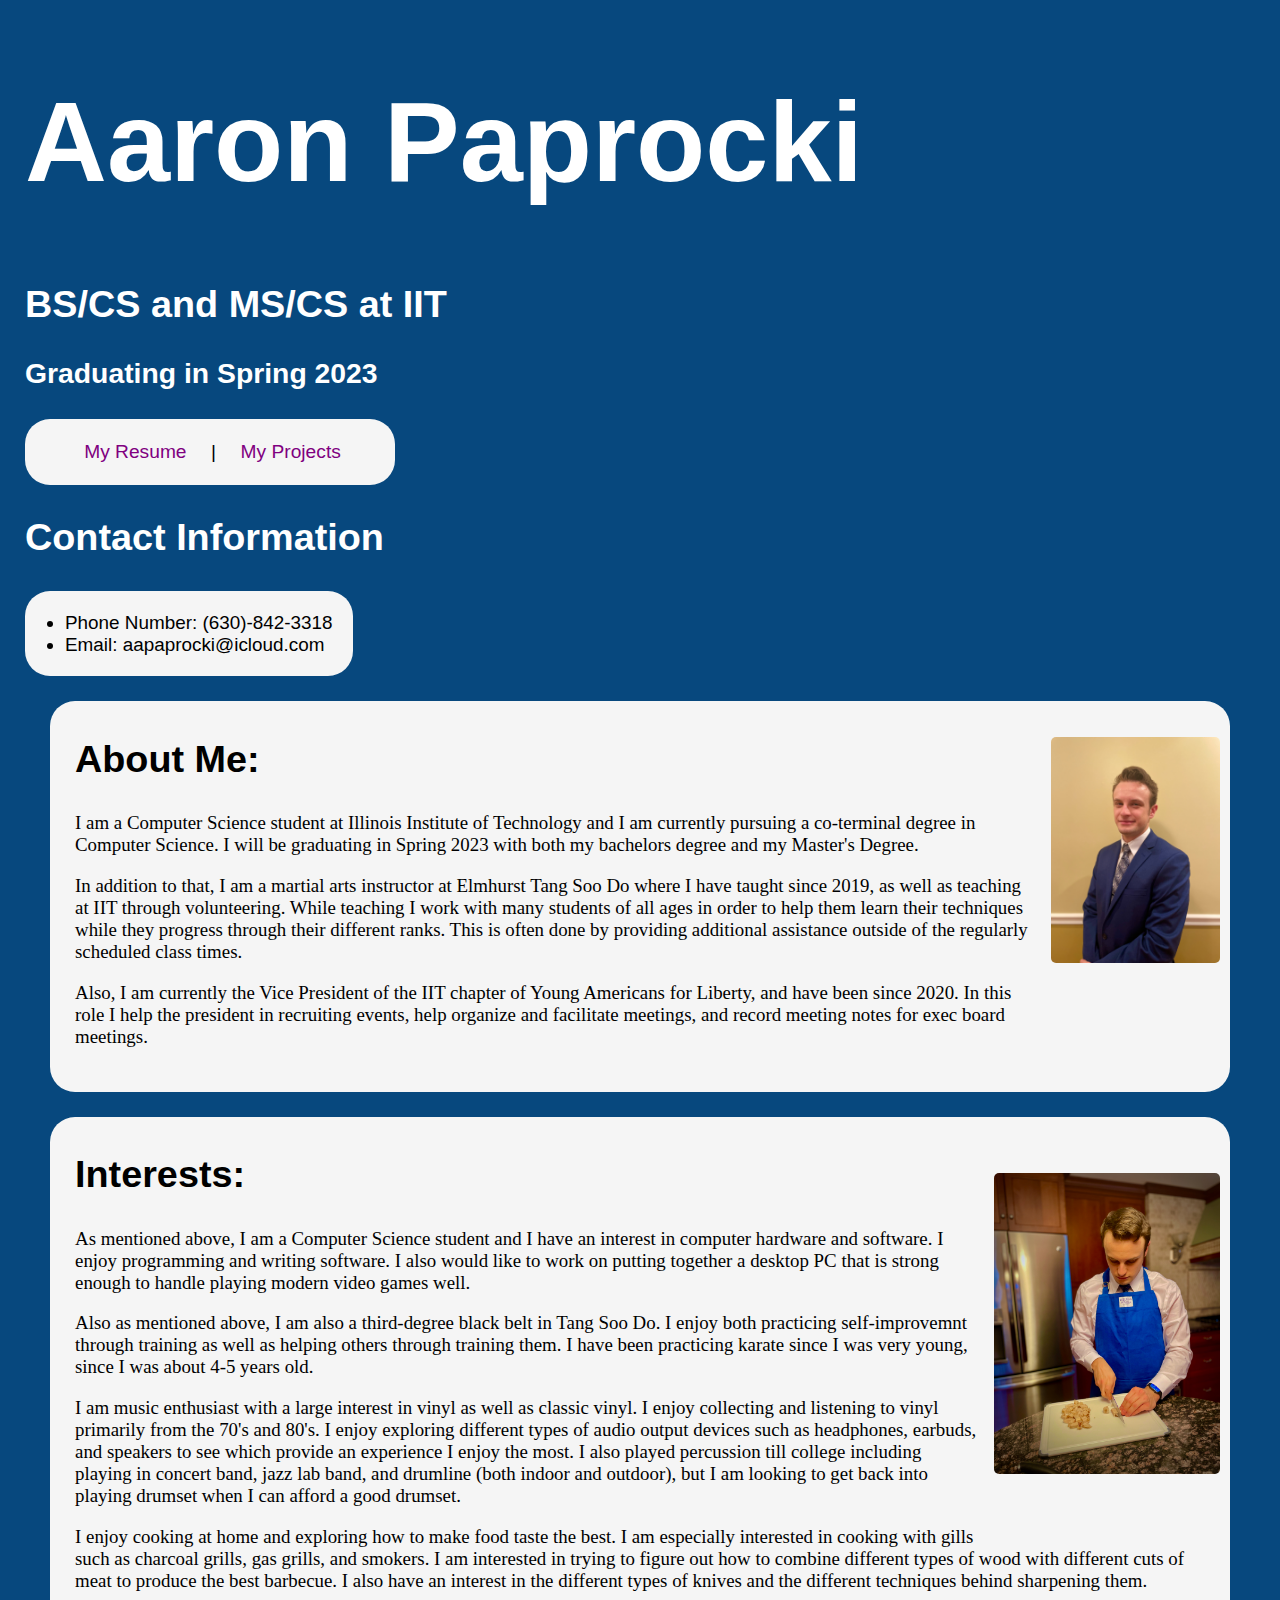
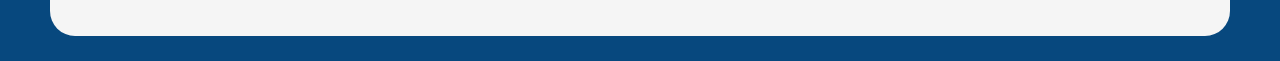
<file: index.html>
<!DOCTYPE html>
<html lang="en">
    <head>
        <meta charset="utf-8">
        <title>Aaron Paprocki's Presonal Website</title>
        <link rel="stylesheet" type="text/css" href="mainPage.css">
    </head>
    <body>
        <header>
            <h1>Aaron Paprocki</h1>
            <h2>BS/CS and MS/CS at IIT</h2>
            <h3>Graduating in Spring 2023</h3>

            <nav>
                <ul>
                    <li><a href="./resume.html">My Resume</a></li>
                    <li>|</li>
                    <li><a href="./projects.html">My Projects</a></li>
                </ul>
            </nav>
            <h2>Contact Information</h2>
            <div class="contact">
            <ul>
                <li>Phone Number: (630)-842-3318</li>
                <li>Email: aapaprocki@icloud.com</li>
            </ul>
            </div>
        </header>

        <main>
            <div class="aboutMe">
            <h2 class="sectionHeading">About Me:</h2>
            <img src="images/Portrait.jpeg" alt="A picture of myself wearing a dark blue suit" class = "portrait">
            <p>
                I am a Computer Science student at Illinois Institute of Technology and I am currently pursuing a co-terminal 
                degree in Computer Science. I will be graduating in Spring 2023 with both my bachelors degree and my Master's 
                Degree.
            </p>
            <p>
                In addition to that, I am a martial arts instructor at Elmhurst Tang Soo Do where I have taught since 2019, as 
                well as teaching at IIT through volunteering. While teaching I work with many students of all ages in order to 
                help them learn their techniques while they progress through their different ranks. This is often done by 
                providing additional assistance outside of the regularly scheduled class times.
            </p>
            <p>
                Also, I am currently the Vice President of the IIT chapter of Young Americans for Liberty, and have been since 
                2020. In this role I help the president in recruiting events, help organize and facilitate meetings, and 
                record meeting notes for exec board meetings.
            </p>
            </div>
            <div class="interests">
            <h2 class="sectionHeading">Interests:</h2>
            <img src="images/CookingPicture.jpeg" alt="A picture of me in a blue apron cutting up pieces of a grilled chicken breast in my kitchen" class="cook">
            <p>
                As mentioned above, I am a Computer Science student and I have an interest in computer hardware and software. 
                I enjoy programming and writing software. I also would like to work on putting together a desktop PC that is 
                strong enough to handle playing modern video games well.
            </p>
            <p>
                Also as mentioned above, I am also a third-degree black belt in Tang Soo Do. I enjoy both practicing 
                self-improvemnt through training as well as helping others through training them. I have been practicing karate 
                since I was very young, since I was about 4-5 years old.
            </p>
            <p>
                I am music enthusiast with a large interest in vinyl as well as classic vinyl. I enjoy collecting and listening to 
                vinyl primarily from the 70's and 80's. I enjoy exploring different types of audio output devices such as 
                headphones, earbuds, and speakers to see which provide an experience I enjoy the most. I also played percussion 
                till college including playing in concert band, jazz lab band, and drumline (both indoor and outdoor), 
                but I am looking to get back into playing drumset when I can afford a good drumset.
            </p>
            <p>
                I enjoy cooking at home and exploring how to make food taste the best. I am especially interested in cooking with 
                gills such as charcoal grills, gas grills, and smokers. I am interested in trying to figure out how to combine 
                different types of wood with different cuts of meat to produce the best barbecue. I also have an interest in the 
                different types of knives and the different techniques behind sharpening them.
            </p>
            </div>
        </main>
    </body>
    
</html>
</file>
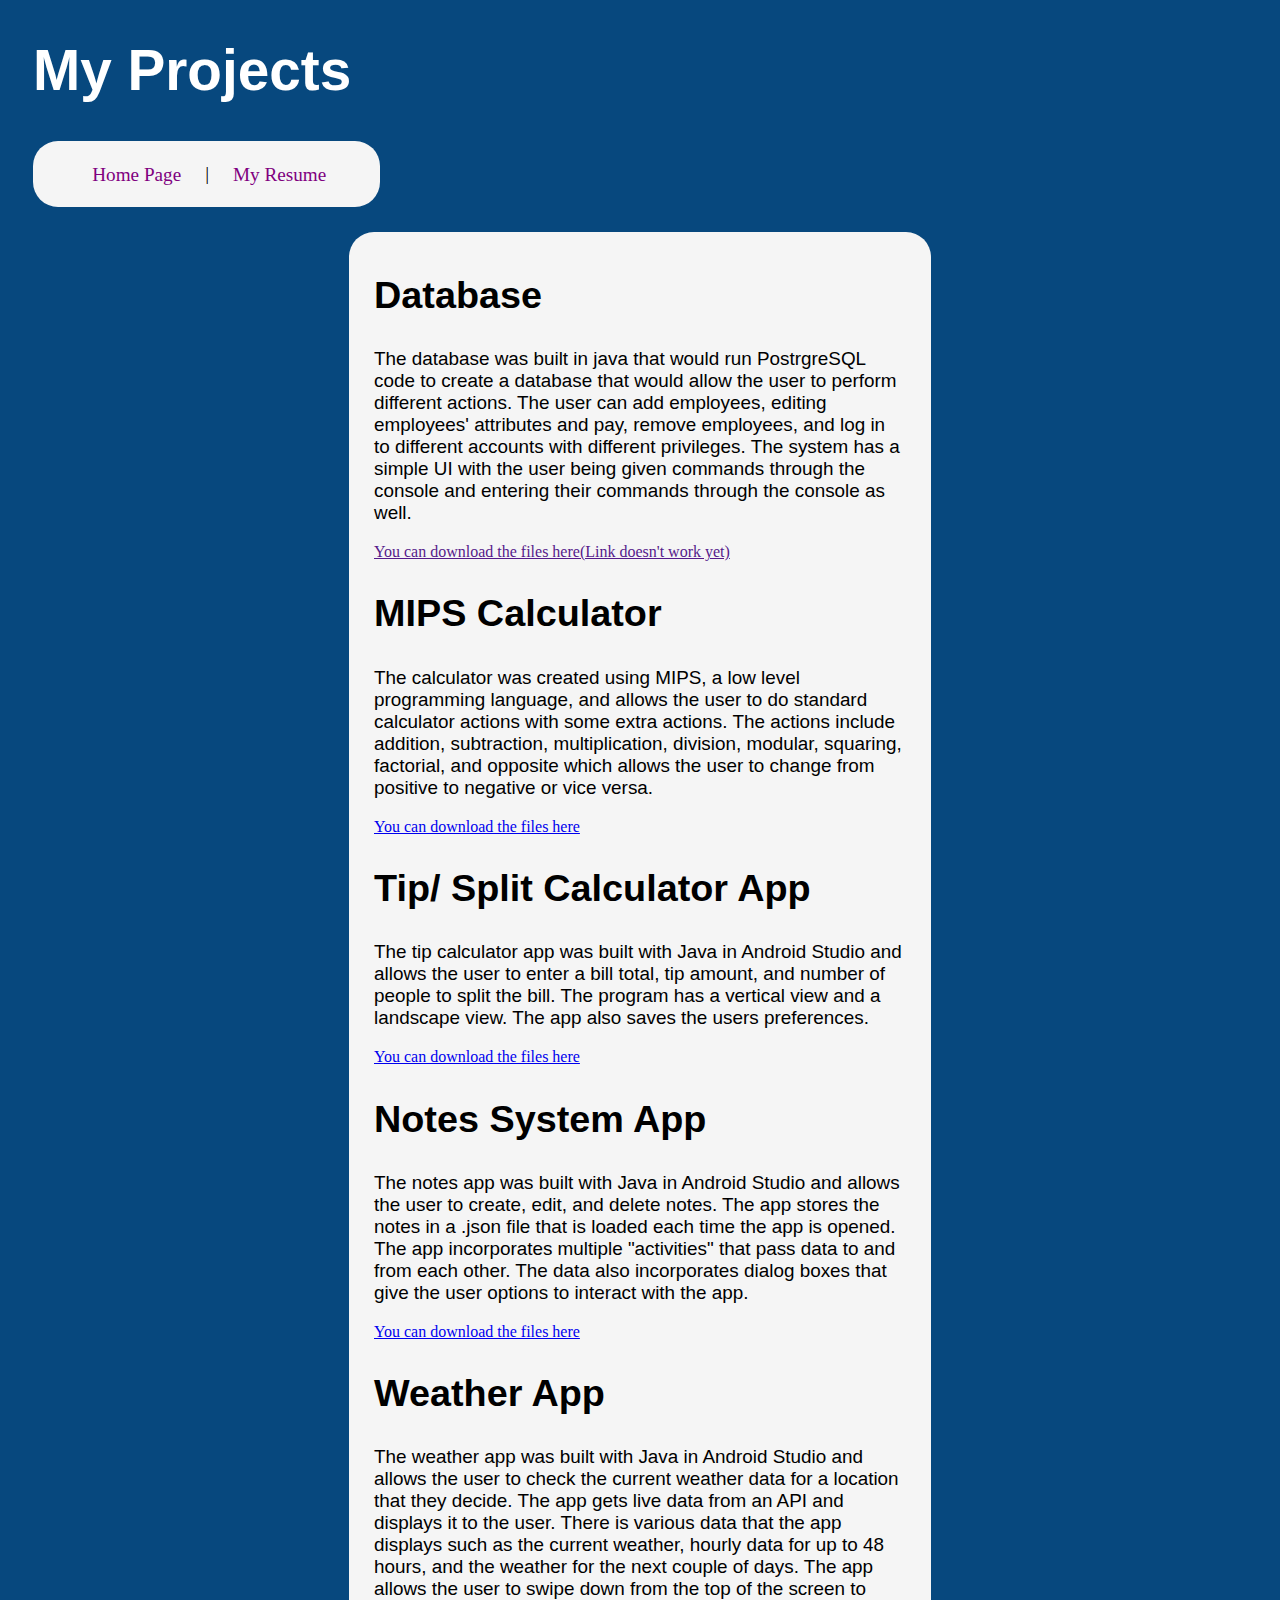
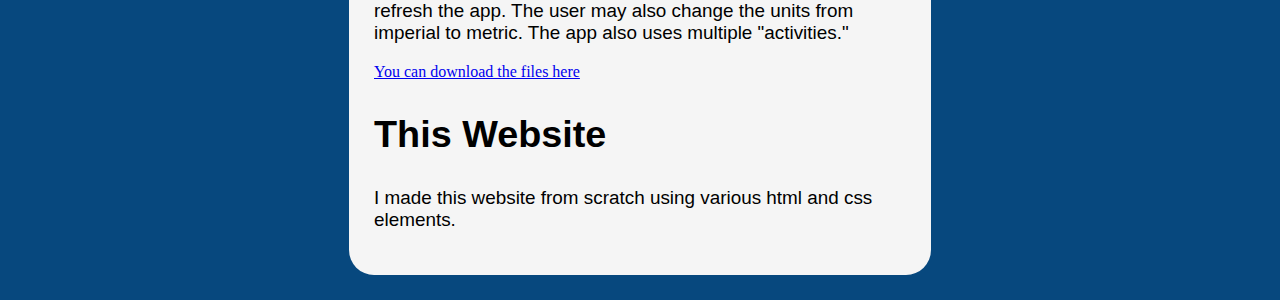
<file: projects.html>
<!DOCTYPE html>
<html lang="en">
    <head>
        <meta charset="utf-8">
        <title>Aaron Paprocki Projects</title>
        <link rel="stylesheet" type="text/css" href="projects.css">
    </head>
    <body>
        <header>
            <h1>My Projects</h1>
            <nav>
                <ul>
                    <li><a href="./index.html">Home Page</a></li>
                    <li>|</li>
                    <li><a href="./resume.html">My Resume</a></li>
                </ul>
            </nav>
        </header>
        <main>
            <div class="mainBody">
            <h2 class="ProjectName">Database</h2>
            <p>
                The database was built in java that would run PostrgreSQL code to create a database that would allow the 
                user to perform different actions. The user can add employees, editing employees' attributes and pay, remove 
                employees, and log in to different accounts with different privileges. The system has a simple UI with the 
                user being given commands through the console and entering their commands through the console as well. 
            </p>
            <a href="">You can download the files here(Link doesn't work yet)</a>

            <h2 class="ProjectName">MIPS Calculator</h2>
            <p>
                The calculator was created using MIPS, a low level programming language, and allows the user to do standard 
                calculator actions with some extra actions. The actions include addition, subtraction, multiplication, division, 
                modular, squaring, factorial, and opposite which allows the user to change from positive to negative or vice 
                versa.
            </p>
            <a href="./ProjectsFolder/MIPSCalculator.zip">You can download the files here</a>

            <h2 class="ProjectName">Tip/ Split Calculator App</h2>
            <p>
                The tip calculator app was built with Java in Android Studio and allows the user to enter a bill total, tip amount, 
                and number of people to split the bill. The program has a vertical view and a landscape view. The app also saves
                the users preferences.
            </p>
            <a href="./ProjectsFolder/TipCalculatorSubmissionPaprocki.zip">You can download the files here</a>
            <h2 class="ProjectName">Notes System App</h2>
            <p>
                The notes app was built with Java in Android Studio and allows the user to create, edit, and delete notes.
                The app stores the notes in a .json file that is loaded each time the app is opened. The app incorporates 
                multiple "activities" that pass data to and from each other. The data also incorporates dialog boxes that give 
                the user options to interact with the app.
            </p>
            <a href="./ProjectsFolder/AndroidNotesSubmissionPaprocki.zip">You can download the files here</a>
            <h2 class="ProjectName">Weather App</h2>
            <p>
                The weather app was built with Java in Android Studio and allows the user to check the current weather data 
                for a location that they decide. The app gets live data from an API and displays it to the user. There is various 
                data that the app displays such as the current weather, hourly data for up to 48 hours, and the weather for the 
                next couple of days. The app allows the user to swipe down from the top of the screen to refresh the app. The 
                user may also change the units from imperial to metric. The app also uses multiple "activities."
            </p>
            <a href="./ProjectsFolder/OpenWeatherSubmisionPaprocki.zip">You can download the files here</a>
            <h2 class="ProjectName">This Website</h2>
            <p>
                I made this website from scratch using various html and css elements.
            </p>
            </div>
        </main>
    </body>
</html>
</file>
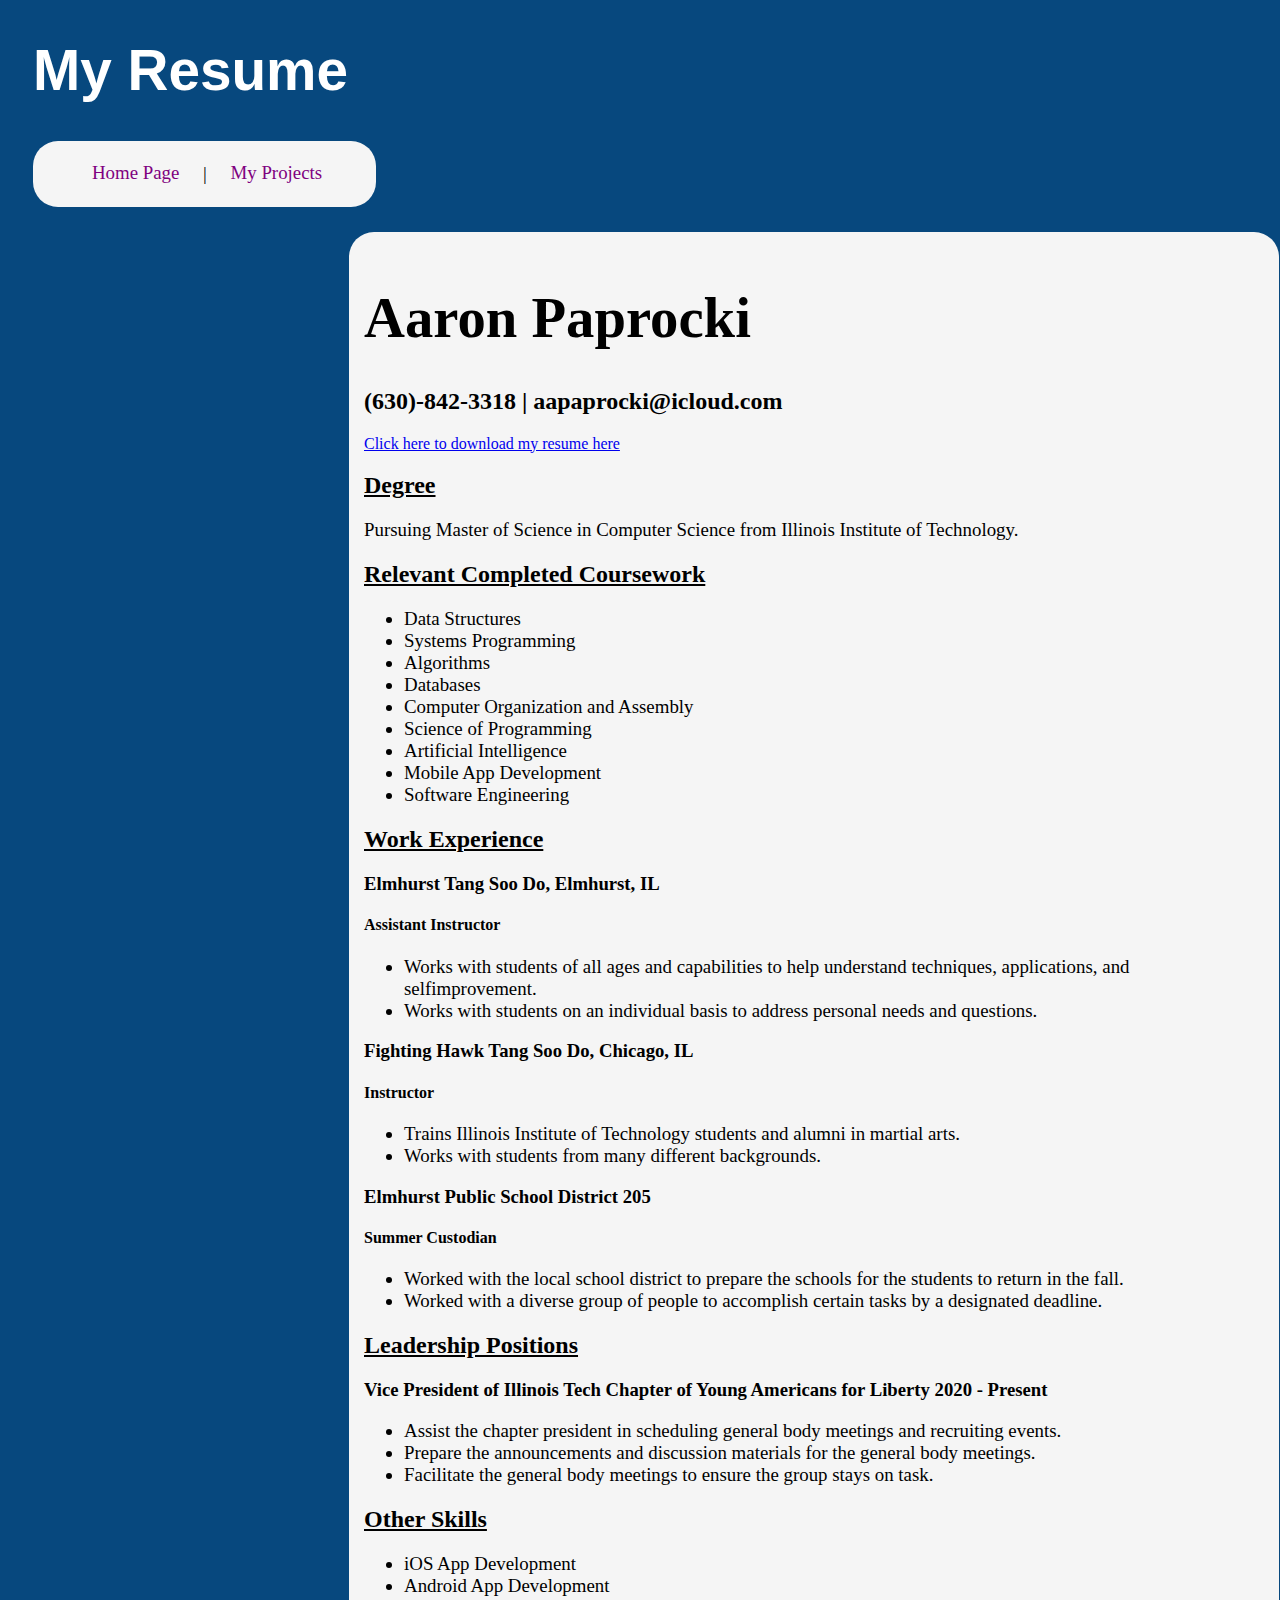
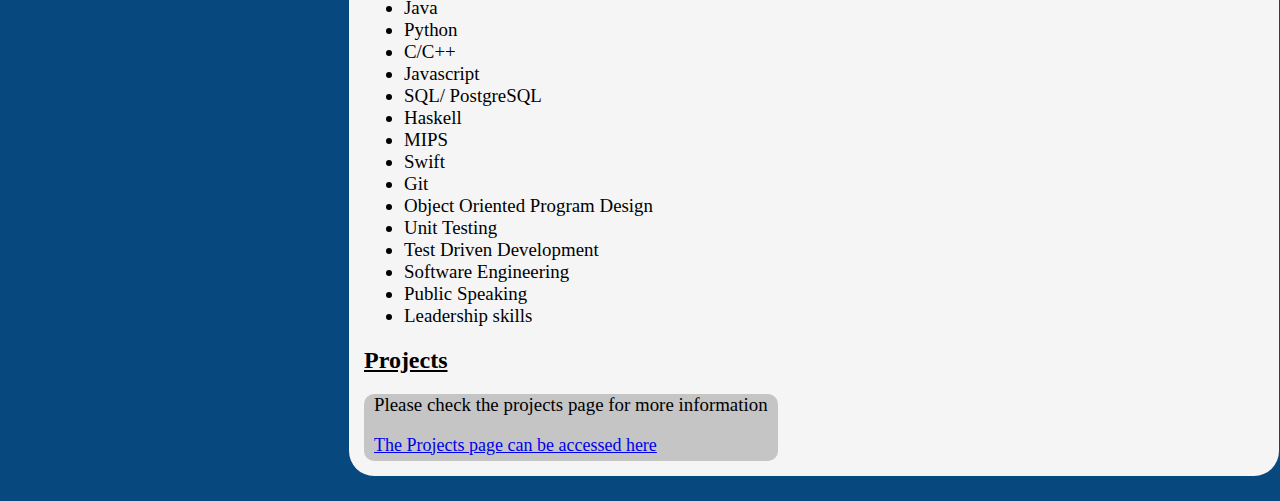
<file: resume.html>
<!DOCTYPE html>
<html lang="en">
    <head>
        <meta charset="utf-8">
        <title>Aaron Paprocki Resume</title>
        <link rel="stylesheet" type="text/css" href="resume.css">
    </head>
    <body>
        <header>
            <h1>My Resume</h1>
            <nav>
                <ul>
                    <li><a href="./index.html">Home Page</a></li>
                    <li>|</li>
                    <li><a href="./projects.html">My Projects</a></li>
                </ul>
            </nav>
        </header>
        <main>
            <div class="mainBody">
            <h1 class="name">Aaron Paprocki</h1>
            <h2>(630)-842-3318 | aapaprocki@icloud.com</h2>
            <a href="./Aaron-Paprocki-Resume.pdf" target="_blank">Click here to download my resume here</a>

            <h2 class="subHeading"><u><strong>Degree</strong></u></h2>
            <p>Pursuing Master of Science in Computer Science from Illinois Institute of Technology.</p>

            <h2 class="subHeading"><u><strong>Relevant Completed Coursework</strong></u></h2>

            <ul>
                <li>Data Structures</li>
                <li>Systems Programming</li>
                <li>Algorithms</li>
                <li>Databases</li>
                <li>Computer Organization and Assembly</li>
                <li>Science of Programming</li>
                <li>Artificial Intelligence</li>
                <li>Mobile App Development</li>
                <li>Software Engineering</li>
            </ul>

            <h2 class="subHeading"><u><strong>Work Experience</strong></u></h2>
            <h3 class="jobLocation">Elmhurst Tang Soo Do, Elmhurst, IL</h3>
            <h4 class="jobName">Assistant Instructor</h4>
            <ul>
                <li>Works with students of all ages and capabilities to help understand techniques, applications, and selfimprovement.</li>
                <li>Works with students on an individual basis to address personal needs and questions.</li>
            </ul>
            <h3 class="jobLocation">Fighting Hawk Tang Soo Do, Chicago, IL</h3>
            <h4 class="jobName">Instructor</h4>
            <ul>
                <li>Trains Illinois Institute of Technology students and alumni in martial arts.</li>
                <li>Works with students from many different backgrounds.</li>
            </ul>
            <h3 class="jobLocation">Elmhurst Public School District 205</h3>
            <h4 class="jobName">Summer Custodian</h4>
            <ul>
                <li>Worked with the local school district to prepare the schools for the students to return in the fall.</li>
                <li>Worked with a diverse group of people to accomplish certain tasks by a designated deadline.</li>
            </ul>

            <h2 class="subHeading"><u><strong>Leadership Positions</strong></u></h2>
            <h3 class="jobLocation">Vice President of Illinois Tech Chapter of Young Americans for Liberty 2020 - Present</h3>
            <ul>
                <li>Assist the chapter president in scheduling general body meetings and recruiting events.</li>
                <li>Prepare the announcements and discussion materials for the general body meetings.</li>
                <li>Facilitate the general body meetings to ensure the group stays on task.</li>
            </ul>

            <h2 class="subHeading"><u><strong>Other Skills</strong></u></h2>
            <ul>
                <li>iOS App Development</li>
                <li>Android App Development</li>
                <li>Java</li>
                <li>Python</li>
                <li>C/C++</li>
                <li>Javascript</li>
                <li>SQL/ PostgreSQL</li>
                <li>Haskell</li>
                <li>MIPS</li>
                <li>Swift</li>
                <li>Git</li>
                <li>Object Oriented Program Design</li>
                <li>Unit Testing</li>
                <li>Test Driven Development</li>
                <li>Software Engineering</li>
                <li>Public Speaking</li>
                <li>Leadership skills</li>
            </ul>

            <h2 class="subHeading"><u><strong>Projects</strong></u></h2>
            <div class="projectsPage">
            <p>Please check the projects page for more information</p>
            <a href="./projects.html">The Projects page can be accessed here</a>
            </div>
            </div>
        </main>
    </body>
</html>
</file>
<file: mainPage.css>
body{
    background-color: rgb(7, 72, 126);
    margin: 25px;
}
.portrait{
    position: relative;
    max-width: 15%;
    float: right;
    left: 15px;
    bottom: 75px;
    border-radius: 5px;
}
.cook{
    max-width: 20%;
    float:right;
    position: relative;
    left: 15px;
    bottom: 55px;
    border-radius: 5px;
}
nav ul li {
	display: inline;
}
nav a {
    color: purple;
    text-decoration: none;
    padding: .5em 1em;;
}
nav{
    background: whitesmoke;
    font-size: larger;
    max-width: fit-content;
    border-radius: 25px;
    padding-right: 35px;
    padding-top: 3px;
    padding-bottom: 3px;
}
h1{
    font-family:Verdana, Geneva, Tahoma, sans-serif;
    font-size: 3cm;
    color: white;
}
h2{
    font-family: sans-serif;
    font-size: 1cm;
    color: white;
    bottom: 10px;
}
.aboutMe{
    max-width: 1450px;
    background-color: whitesmoke;
    border-radius: 25px;
    padding-bottom: 25px;
    padding-left: 25px;
    padding-right: 25px;
    padding-top: 5px;
    margin: 25px;
}
.interests{
    max-width: 1450px;
    background-color: whitesmoke;
    border-radius: 25px;
    padding-bottom: 25px;
    padding-left: 25px;
    padding-right: 25px;
    padding-top: 5px;
    margin: 25px;
}
h3{
    color: white;
    font-family: sans-serif;
    font-size: .75cm;
}
.sectionHeading{
    color: black;
    font-family: sans-serif;
}
.contact{
    background-color: whitesmoke;
    border-radius: 25px;
    max-width: fit-content;
    padding-right: 20px;
    padding-top: 2px;
    padding-bottom: 2px;
    margin-bottom: 25px;
    font-size: .5cm;
}
p{
    font-size: .5cm;
    font-family: 'Times New Roman', Times, serif;
}
ul{
    font-family: sans-serif;
}
</file>
<file: projects.css>
nav ul li {
	display: inline;
}
nav a {
    color: purple;
    text-decoration: none;
    padding: .5em 1em;
}
nav{
    background: whitesmoke;
    font-size: larger;
    max-width: fit-content;
    border-radius: 25px;
    padding-right: 35px;
    padding-top: 3px;
    padding-bottom: 3px;
}
header{
    margin: 25px;
}
main{
    position: relative;
    left: 50%;
    right: 50%;
    max-width: 1000px;
    margin: 25px;
    background-color: whitesmoke;
    border-radius: 25px;
    padding-left: 25px;
    padding-right: 25px;
    padding-bottom: 25px;
    padding-top: 10px;
}
body{
    background-color: rgb(7, 72, 126);
    margin-right: 50%;
}
h1{
    font-family: Arial, Helvetica, sans-serif;
    font-size: 1.5cm;
    color: white;
}
.ProjectName{
    font-size: 1cm;
    font-family: sans-serif;
}
p{
    font-size: .5cm;
    font-family: sans-serif;
}
</file>
<file: resume.css>
h2.subHeading{
    font-family: 'Times New Roman', Times, serif;
}
body{
    background-color: rgb(7, 72, 126);
    margin-right: 50%;
}
nav ul li {
	display: inline;
}
nav a {
    color: purple;
    text-decoration: none;
    padding: .5em 1em;
}
nav{
    background: whitesmoke;
    font-size: larger;
    max-width: fit-content;
    border-radius: 25px;
    padding-right: 35px;
    padding-top: 3px;
    padding-bottom: 3px;
}
h1{
    font-size: 1.5cm;
    color: white;
    font-family: sans-serif;
}
.mainBody{
    width: 900px;
    position: relative;
    left: 50%;
    padding: 15px;
    margin: 25px;
    background-color: whitesmoke;
    border-radius: 25px;
}
p{
    font-size: 0.50cm;
    font-family: 'Times New Roman', Times, serif;
}
header{
    margin: 25px;
}
.projectsPage{
    border-radius: 10px;
    background-color:rgb(197, 197, 197);
    padding-left: 10px;
    padding-right: 10px;
    padding-bottom: 5px;
    max-width: fit-content;
    font-size: large;
}
.name{
    color: #000;
    font-family: 'Times New Roman', Times, serif;
}
ul{
    font-family: 'Times New Roman', Times, serif;
    font-size: .5cm;
}
</file>
